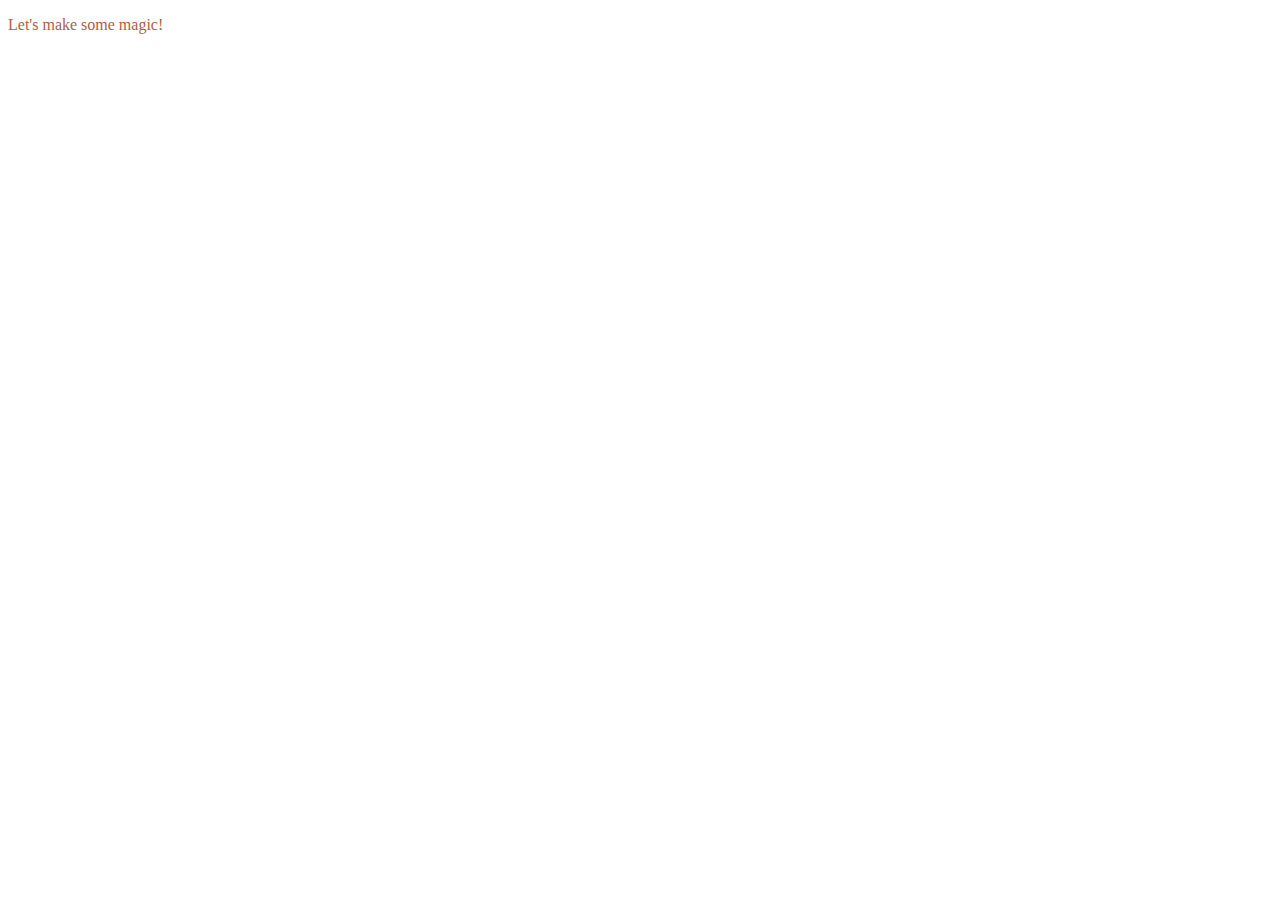
<file: index.html>
<!DOCTYPE html>
<html>
   <head>
      <meta charset="UTF-8">
      <title>Girls.JS - Poznan</title>
      <link rel="stylesheet" href="css/style.css">
   </head>
   <body>
    <p id="magic" class="title">Let's make some magic!</p>
      <script src="js/app.js"></script>
   </body>
</html>
</file>
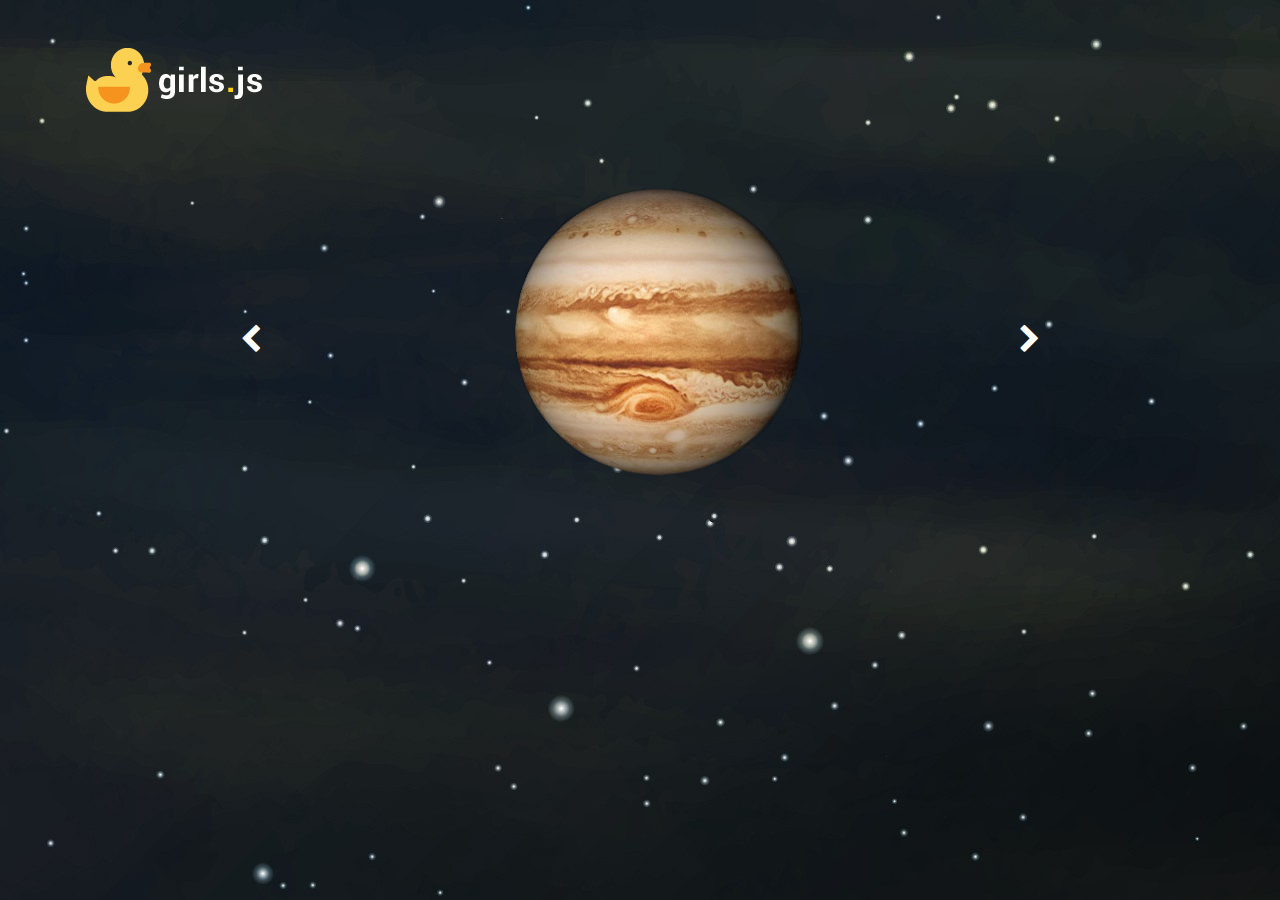
<file: girlsjs2018/index.html>
<html>
    <head>
        <meta charset="utf-8">
        <title>Girls.js - Poznań</title>
        <link rel="stylesheet" type="text/css" href="https://maxcdn.bootstrapcdn.com/bootstrap/4.0.0-alpha.6/css/bootstrap.css">
        <link rel="stylesheet" type="text/css" href="https://maxcdn.bootstrapcdn.com/font-awesome/4.7.0/css/font-awesome.min.css">
        <link rel="stylesheet" type="text/css" href="main.css">        
    </head>
    <body>
    	<header>
            <div class="container">
    		  <img src="assets/kaczucha.png" class="logo">
            </div>
    	</header>
        <div id="content" class="container">
            <div class="carousel-stage">
                <ul class="carousel">
                    <li class="single-slide"><img src="assets/mercury.png"></li>
                    <li class="single-slide"><img src="assets/venus.png"></li>
                    <li class="single-slide"><img src="assets/earth.png"></li>
                    <li class="single-slide"><img src="assets/mars.png"></li>
                    <li class="single-slide"><img src="assets/jupiter.png"></li>
                    <li class="single-slide"><img src="assets/saturn.png"></li>
                    <li class="single-slide"><img src="assets/uran.png"></li>
                    <li class="single-slide"><img src="assets/neptune.png"></li>
                    <li class="single-slide"><img src="assets/pluto.png"></li>
                </ul>
                <div class="carousel-nav">
                    <span class="carousel-nav-item carousel-prev fa fa-chevron-left"></span>
                    <span class="carousel-nav-item carousel-next fa fa-chevron-right"></span>
                </div>
            </div>
        </div>
        <script src="main.js"></script>
    </body>
</html>
</file>
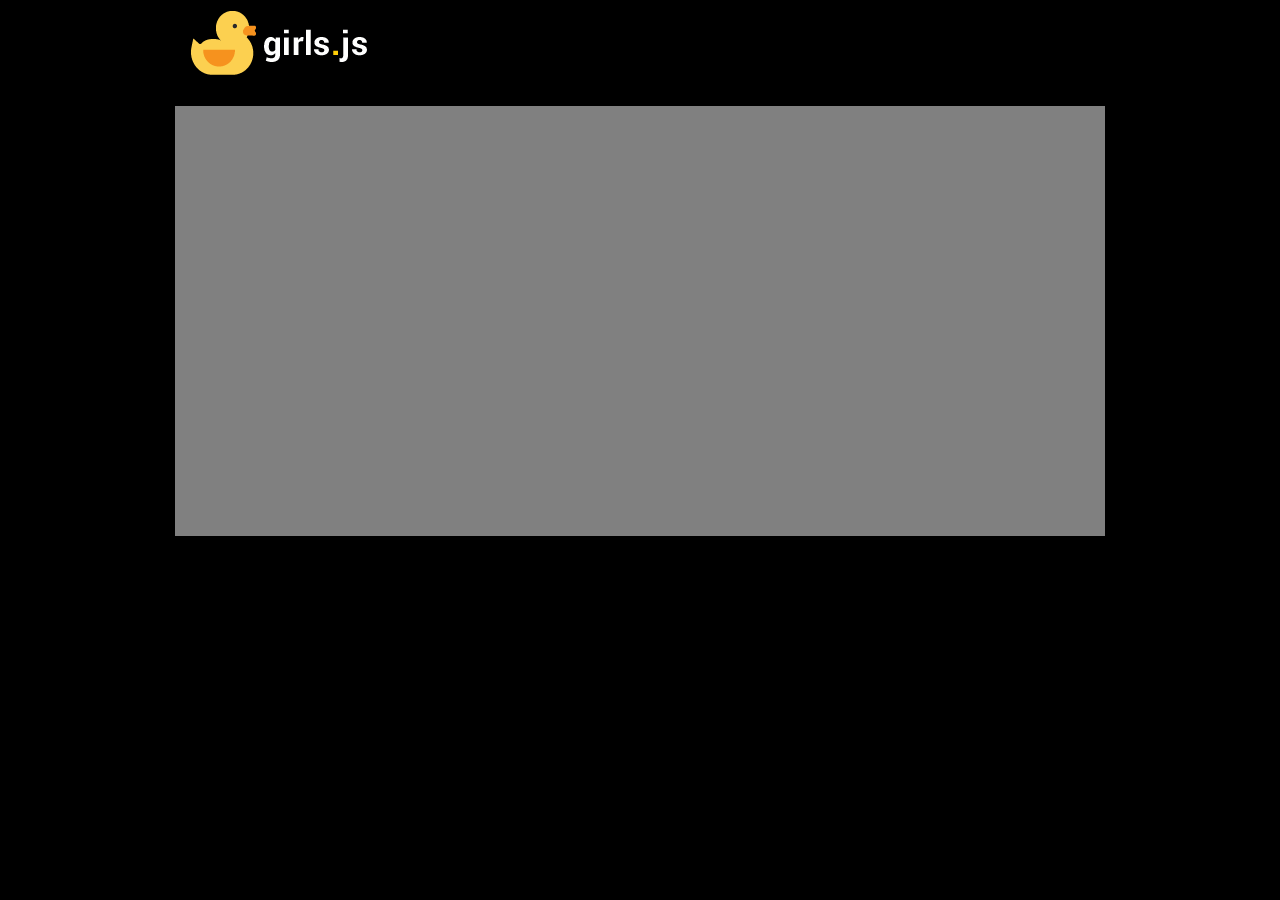
<file: nasa/index.html>
<html>
    <head>
        <meta charset="utf-8">
        <title>Girls.js - Poznań</title>
        <link rel="stylesheet" href="css/main.css">
    </head>
    <body>
    	<header>
            <div class="container">
    		  <img src="assets/kaczucha.png" class="logo">
            </div>
    	</header>
        <div id="content" class="container">
        </div>
        <script src="js/script.js"></script>
    </body>
</html>
</file>
<file: css/style.css>
h1 { 
    color: red;
}
</file>
<file: girlsjs2018/main.css>
body {
  background: black url(assets/bg.png); }

header {
  margin-bottom: 30px;
  padding-top: 15px; }

.container {
	padding-top: 30px
}

.carousel {
	width: 7300px;
	padding: 0;
	position: relative;
	left: 0;
}

.single-slide {
	display: inline-block;
	width: 800px;
	text-align: center;
	
}

.single-slide img {
	width: 300px;
}

.carousel-stage {
	width: 800px;
	overflow: hidden;
	margin-left: auto;
	margin-right: auto;
	position: relative;	
}

.carousel-nav-item {
	color: #fff;
	font-size: 30px;
}

.carousel-nav {
	position: absolute;
	top: 50%;
	transform: translateY(-50%);
	width: 100%;
}

.carousel-next {
	float: right;
}

.carousel-prev {
	 float: left; 
}
</file>
<file: nasa/css/main.css>
body {
	background-color: black;
	background-repeat: no-repeat;
	background-size: contain;
	background-position: center;
}

.container {
	width: 100%;
	max-width: 900px;
	margin-left: auto;
	margin-right: auto;
}

#content {
	background-color: rgba(255, 255, 255, 0.5);
	min-height: 400px;
	margin-top: 30px;
	padding: 15px;
}

#content img {
	width: 30%;
	margin: 1%;
	height: auto;
}
</file>
